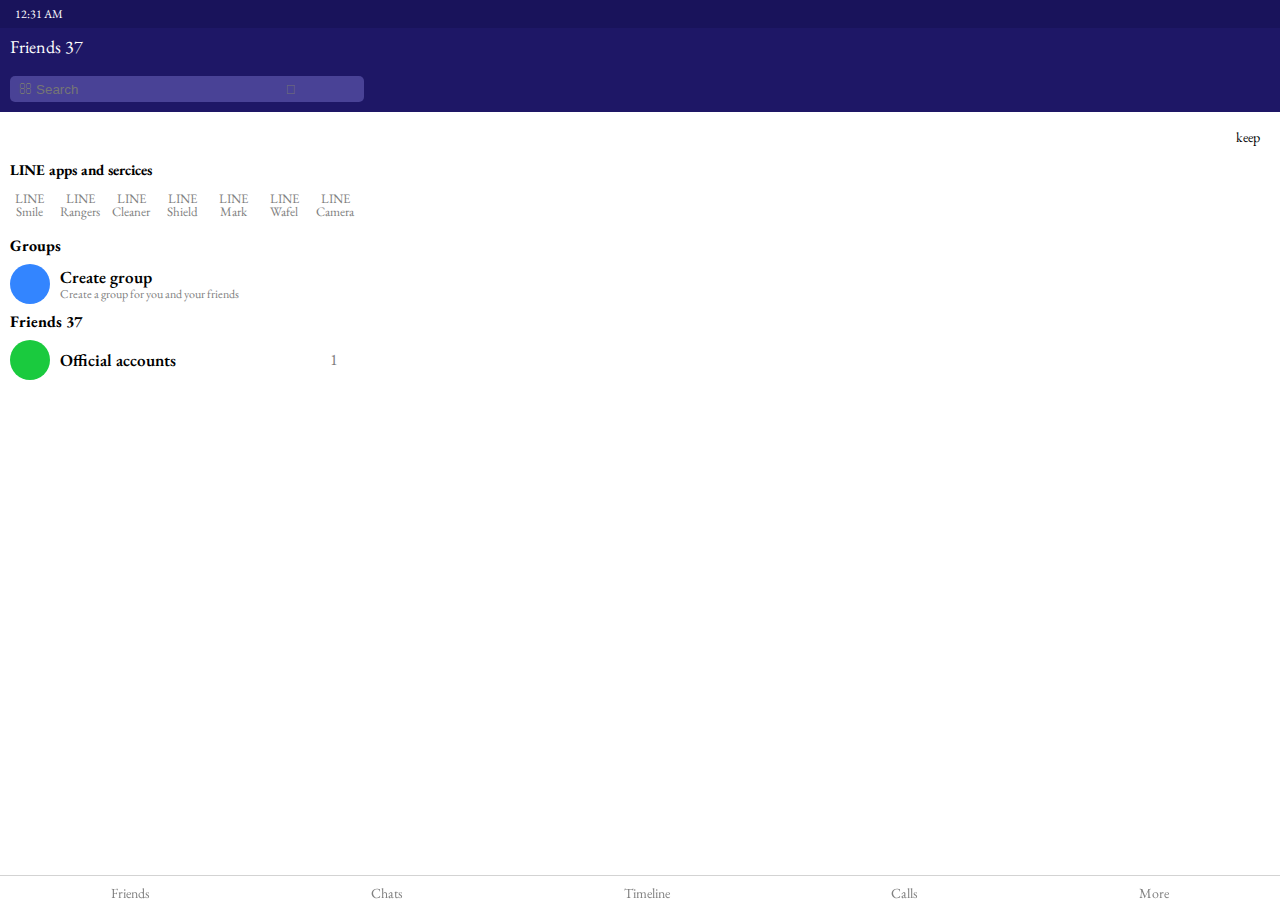
<file: index.html>
<!DOCTYPE html>
<html lang="en">
<head>
    <meta charset="UTF-8">
    <meta name="viewport" content="width=device-width, initial-scale=1.0">
    <title>Document</title>
    <link
    rel="stylesheet"
    href="https://use.fontawesome.com/releases/v5.14.0/css/all.css"
    integrity="sha384-HzLeBuhoNPvSl5KYnjx0BT+WB0QEEqLprO+NBkkk5gbc67FTaL7XIGa2w1L0Xbgc"
    crossorigin="anonymous"
  />
  <link rel="stylesheet" href="./reset.css">
  <link rel="stylesheet" href="./header.css">
  <link rel="stylesheet" href="./main.css">
  <link rel="stylesheet" href="./footer.css">
  <link href="https://fonts.googleapis.com/css2?family=EB+Garamond:wght@400;600&display=swap" rel="stylesheet">
</head>
<body>
    <div id="container">
        <header class="header">
            <div class="header__columns top">
                <div class="header__columns__column">
                    <p class="header__column__time">12:31 AM</p>
                </div>
                <div class="header__columns__column topIcon">
                    <i class="fas fa-signal"></i>
                    <i class="fas fa-wifi"></i>
                    <i class="fas fa-battery-three-quarters"></i>
                </div>
            </div>
            <div class="header__columns middle">
                <div class="header__columns__column">
                    <p class="header__column__friend">Friends 37</p>
                </div>
                <div class="header__columns__column middleIcon">    
                    <i class="fas fa-user-plus"></i>
                    <a href="./index2.html" class="header__column__setting"><i class="fas fa-cog"></i></a>
                </div>
            </div>
            <div class="header__columns bottom">
                <input type="text" id ="header__search"class="fas" placeholder="  &#xf002; Search                                                        &#xf029;">
            </div>
        </header>

        <section class="main">
            <div class="main__columns">
                <div class="main__columns__meIcon">
                    <i class="fas fa-user-circle"></i>
                </div>
                <div class="main__columns__keep">
                    <p>keep</p>
                </div>
            </div>

            <div class="main__columns">

                <div class="main__columns__column">
                    <div class="main__column__lineHead">
                        <p>LINE apps and sercices</p>
                    </div>

                    <div class="main__column__lineApps">

                        <div class="main__column__lineApps__icon smile">
                            <i class="far fa-smile"></i>
                            <div class="main__column__lineApps__text">
                                <p>LINE</p>
                                <p>Smile</p>
                            </div>
                        </div>     

                        <div class="main__column__lineApps__icon rangers">
                            <i class="fab fa-jedi-order"></i>
                            <div class="main__column__lineApps__text">
                                <p>LINE</p>
                                <p>Rangers</p>
                            </div>
                        </div>     

                        <div class="main__column__lineApps__icon cleaner">
                            <i class="fas fa-broom"></i>
                            <div class="main__column__lineApps__text">
                                <p>LINE</p>
                                <p>Cleaner</p>
                            </div>
                        </div>     

                        <div class="main__column__lineApps__icon shield">
                            <i class="fas fa-shield-virus"></i>
                            <div class="main__column__lineApps__text">
                                <p>LINE</p>
                                <p>Shield</p>
                            </div>
                        </div>     

                        <div class="main__column__lineApps__icon bookmark">
                            <i class="far fa-bookmark"></i>
                            <div class="main__column__lineApps__text">
                                <p>LINE</p>
                                <p>Mark</p>
                            </div>
                        </div>     

                        <div class="main__column__lineApps__icon wafel">
                            <i class="fas fa-stroopwafel"></i>
                            <div class="main__column__lineApps__text">
                                <p>LINE</p>
                                <p>Wafel</p>
                            </div>
                        </div>     

                        <div class="main__column__lineApps__icon camera">
                            <i class="fas fa-camera-retro"></i>
                            <div class="main__column__lineApps__text">
                                <p>LINE</p>
                                <p>Camera</p>
                            </div>
                        </div>     

                    </div>

                    <div class="main__columns">
                        <div class="main__columns__groups">
                            <div class=""></div>
                        </div>
                    </div>
                </div>

            </div>

            <div class="main__columns">
                <div class="main__columns__column group">
                    <div class="main__column__groupHead">
                        <p>Groups</p>
                    </div>

                    <div class="main__column__groupIcon">
                        <i class="fas fa-user-friends"></i>
                        <div class="main__column__groupText">
                            <p class="main__groupText__head">Create group</p>
                            <p class="main__groupText__info">Create a group for you and your friends</p>
                        </div>
                        <div class="main__column__groupArrow">
                            <i class="fas fa-angle-right"></i>
                        </div>
                    </div>
                </div>
            </div>

            
            <div class="main__columns">
                <div class="main__columns__column friend">
                    <div class="main__column__friendHead">
                        <p>Friends 37</p>
                    </div>

                    <div class="main__column__officialIcon">
                        <i class="fas fa-shield-virus"></i>
                        <div class="main__column__officialText">
                            <p class="main__officialText__head">Official accounts</p>
                        </div>
                        <div class="main__column__number">
                            <p>1</p>
                        </div>
                        <div class="main__column__officialArrow">
                            <i class="fas fa-angle-right"></i>
                        </div>
                    </div>

                    <div class="main__column__user">
                        <i class="fas fa-user-circle"></i>
                    </div>
                    <div class="main__column__user">
                        <i class="fas fa-user-circle"></i>
                    </div>
                    <div class="main__column__user">
                        <i class="fas fa-user-circle"></i>
                    </div>
                    <div class="main__column__user">
                        <i class="fas fa-user-circle"></i>
                    </div>
                    <div class="main__column__user">
                        <i class="fas fa-user-circle"></i>
                    </div>
                    <div class="main__column__user">
                        <i class="fas fa-user-circle"></i>
                    </div>
                </div>
            </div>




        </section>

        <footer class="footer">

            <div class="footer__columns">

                <div class="footer__columns__column">
                    <div class="footer__column__icon user">
                        <i class="fas fa-user-circle"></i>
                    </div>
                    <div class="footer__column__text">
                        <p>Friends</p>
                    </div>
                </div>
                <div class="footer__columns__column">
                    <div class="footer__column__icon chat">
                        <i class="far fa-comment-dots"></i>
                    </div>
                    <div class="footer__column__text">
                        <p>Chats</p>
                    </div>
                </div>
                <div class="footer__columns__column">
                    <div class="footer__column__icon timeline">
                        <i class="far fa-clock"></i>
                    </div>
                    <div class="footer__column__text">
                        <p>Timeline</p>
                    </div>
                </div>
                <div class="footer__columns__column">
                    <div class="footer__column__icon call">
                        <i class="fas fa-phone-alt"></i>
                    </div>
                    <div class="footer__column__text">
                        <p>Calls</p>
                    </div>
                </div>
                <div class="footer__columns__column">
                    <div class="footer__column__icon more">
                        <i class="fas fa-ellipsis-h"></i>
                    </div>
                    <div class="footer__column__text">
                        <p>More</p>
                    </div>
                </div>



            </div>


        </footer>




      







    </div>


    
</body>
</html>
</file>
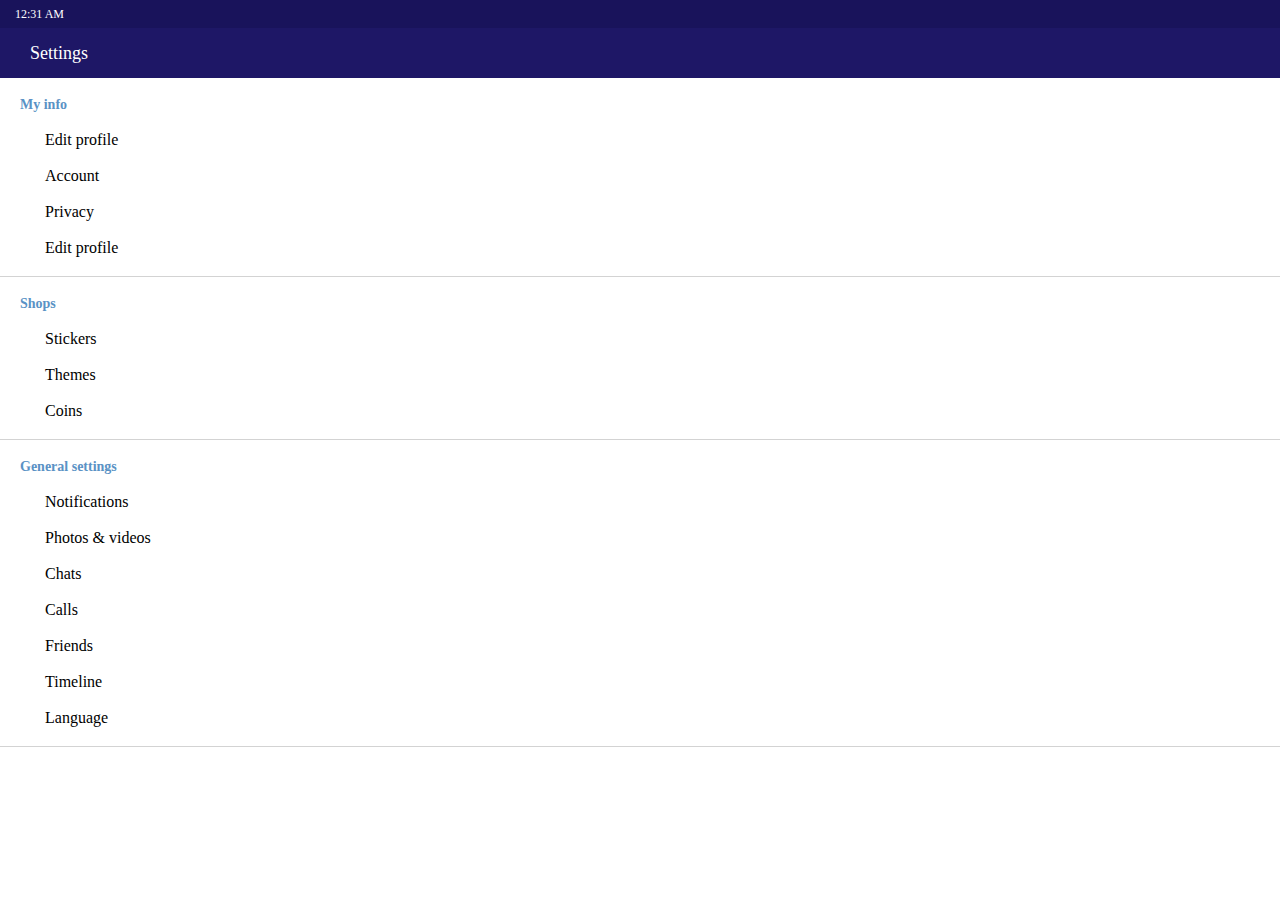
<file: index2.html>
<!DOCTYPE html>
<html lang="en">
<head>
    <meta charset="UTF-8">
    <meta name="viewport" content="width=device-width, initial-scale=1.0">
    <title>Document</title>
    <link
    rel="stylesheet"
    href="https://use.fontawesome.com/releases/v5.14.0/css/all.css"
    integrity="sha384-HzLeBuhoNPvSl5KYnjx0BT+WB0QEEqLprO+NBkkk5gbc67FTaL7XIGa2w1L0Xbgc"
    crossorigin="anonymous"
  />
    <link rel="stylesheet" href="./header.css">
    <link rel="stylesheet" href="./reset.css">
    <link rel="stylesheet" href="./main2.css">
</head>
<body>
    <div id="container">
        <header class="header index2">
            <div class="header__columns top">
                <div class="header__columns__column">
                    <p class="header__column__time">12:31 AM</p>
                </div>
                <div class="header__columns__column topIcon">
                    <i class="fas fa-signal"></i>
                    <i class="fas fa-wifi"></i>
                    <i class="fas fa-battery-three-quarters"></i>
                </div>
            </div>
            <div class="header__columns middle">
                <div class="header__columns__column">
                    <a href="./index.html" class="header__column__arrow">
                        <i class="fas fa-angle-left"></i>
                    </a>
                </div>
                <div class="header__columns__column">
                    <p class="header__column__friend">Settings</p>
                </div>
                
        </header>

        <section class="main">
            <div class="main__columns">
                <div class="main__columns__column">
                    <div class="main__column__head">
                        <p>My info</p>
                    </div>
                </div>
                <div class="main__columns__column">
                    <div class="main__column__icon">
                        <i class="fas fa-user"></i>
                    </div>
                    <div class="main__column__text">
                        Edit profile
                    </div>
                </div>
                <div class="main__columns__column">
                    <div class="main__column__icon">
                        <i class="fas fa-address-card"></i>
                    </div>
                    <div class="main__column__text">
                        Account
                    </div>
                </div>
                <div class="main__columns__column">
                    <div class="main__column__icon">
                        <i class="fas fa-key"></i>
                    </div>
                    <div class="main__column__text">
                        Privacy
                    </div>
                </div>
                <div class="main__columns__column">
                    <div class="main__column__icon">
                        <i class="fas fa-bookmark"></i>
                    </div>
                    <div class="main__column__text">
                        Edit profile
                    </div>
                </div>
            </div>


            <div class="main__columns">
                <div class="main__columns__column">
                    <div class="main__column__head">
                        <p>Shops</p>
                    </div>
                </div>
                <div class="main__columns__column">
                    <div class="main__column__icon">
                        <i class="fas fa-smile"></i>
                    </div>
                    <div class="main__column__text">
                        Stickers
                    </div>
                </div>
                <div class="main__columns__column">
                    <div class="main__column__icon">
                        <i class="fas fa-broom"></i>
                    </div>
                    <div class="main__column__text">
                        Themes
                    </div>
                </div>
                <div class="main__columns__column">
                    <div class="main__column__icon">
                        <i class="fas fa-clock"></i>
                    </div>
                    <div class="main__column__text">
                        Coins
                    </div>
                </div>
            </div>

            <div class="main__columns">
                <div class="main__columns__column">
                    <div class="main__column__head">
                        <p>General settings</p>
                    </div>
                </div>
                <div class="main__columns__column">
                    <div class="main__column__icon">
                        <i class="fas fa-volume-up"></i>
                    </div>
                    <div class="main__column__text">
                        Notifications
                    </div>
                </div>
                <div class="main__columns__column">
                    <div class="main__column__icon">
                        <i class="fab fa-youtube"></i>
                    </div>
                    <div class="main__column__text">
                        Photos & videos
                    </div>
                </div>
                <div class="main__columns__column">
                    <div class="main__column__icon">
                        <i class="fas fa-comment-dots"></i>
                    </div>
                    <div class="main__column__text">
                        Chats
                    </div>
                </div>
                <div class="main__columns__column">
                    <div class="main__column__icon">
                        <i class="fas fa-phone-alt"></i>
                    </div>
                    <div class="main__column__text">
                        Calls
                    </div>
                </div>
                <div class="main__columns__column">
                    <div class="main__column__icon">
                        <i class="fas fa-user-friends"></i>
                    </div>
                    <div class="main__column__text">
                        Friends
                    </div>
                </div>
                <div class="main__columns__column">
                    <div class="main__column__icon">
                        <i class="fas fa-user-clock"></i>
                    </div>
                    <div class="main__column__text">
                        Timeline
                    </div>
                </div>
                <div class="main__columns__column">
                    <div class="main__column__icon">
                        <i class="fas fa-globe-asia"></i>
                    </div>
                    <div class="main__column__text">
                        Language
                    </div>
                </div>
            </div>
        </section>

    </div>
</body>
</html>
</file>
<file: header.css>
#container{
    height: 100vh;
    font-family: 'EB Garamond', serif;

}

.header{
    background-color:#19135B ;
    color: white;
}
.header__columns{
    display: flex;
    align-items: center;
    justify-content: space-between;
}

/* layout */


.header__columns.top{
    padding: 8px 0;
}

.header__column__time{
    font-size: 12px;
    margin-left: 15px;
}
.header__columns__column.topIcon{
    font-size: 11px;
    margin-right: 15px;
}
.header__columns__column.topIcon i:nth-child(n){
    margin-left: 5px;
}

/* top */

.header__columns.middle{
    padding: 10px 0;
}
.header__column__friend{
    font-size: 18px;
    margin-left: 10px;
}
.header__columns__column.middleIcon{
    margin-right: 10px;
}
.header__columns__column.middleIcon i:last-child{
    margin-left: 10px;
}

.header__column__setting{
    text-decoration: none;
    color: white;
}

/* middle */

.header__columns.middle, .header__columns.bottom{
    background-color: #1E1766;
}
.header__columns.bottom{
    padding: 10px;
}
#header__search{
    width: 350px;
    height: 24px;
    background-color:  #494296 ;
    border: none;
    border-radius: 5px;
}


/* index 2 */

.header.index2 .header__columns.middle{
    justify-content: unset;
}
.header__column__arrow{
    font-size: 30px;
    margin-right: 10px;
    margin-left: 10px;
    color: white;
    text-decoration: none;
}
</file>
<file: main.css>
/* layout */
.main__columns{
    display: flex;
    align-items: center;
    justify-content: space-between;
}

.main__column__lineApps{
    display: flex;
}

.main__column__groupIcon{
    display: flex;
    align-items: center;
    justify-content: center;
}
.main__column__officialIcon{
    display: flex;
    align-items: center;
    justify-content: center;
}

/* me */

.main__columns__meIcon i {
    font-size: 50px;
    color: skyblue;
    background-color: white;
    border: none;
    border-radius: 50%;
    margin: 15px 0 20px 10px;
}
.main__columns__keep{
    margin-right: 20px;
    font-size: 14px;
}

/* LINE APPS */

.main__column__lineHead{
    font-weight: bold;
    font-size: 15px;
    margin-bottom: 15px;
    margin-left: 10px;
}

.main__column__lineApps{
    margin-left: 6px;
}

.main__column__lineApps__icon i{
    font-size: 20px;
    width: 40px;
    height: 40px;
    line-height: 40px;
    text-align: center;
    background-color: lightgreen;
    border-radius: 50%;
}

.main__column__lineApps div:nth-child(n){
    margin-right: 4px;
    text-align: center;
}

.main__column__lineApps__text{
    font-size: 13px;
    text-align: center;
    color: gray;
    width: 40px;
    margin-left: 3px;
}


/* Groups */
.main__columns__column.group{
    margin-left: 10px;
}

.main__column__groupHead{
    font-weight: bold;
    margin: 20px 0 10px 0;
}

.main__column__groupIcon i{
    font-size: 20px;
    width: 40px;
    height: 40px;
    line-height: 40px;
    text-align: center;
    background-color: #3385FF;
    color: white;
    border-radius: 50%;
}

.main__column__groupText{
    margin-left: 10px;
    margin-right: 50px;
}

.main__groupText__head{
    font-size: 17px;
    font-weight: 600;
    margin-bottom: 2px;
}

.main__groupText__info{
    font-size: 12px;
    color: gray;
}

.main__column__groupArrow i{
    font-size: 22px;
    background-color: white;
    color: gray;
}

/* Friends 37 */

.main__columns__column.friend{
    margin-left: 10px;
    margin-top: 10px;
}

.main__column__friendHead{
    font-weight: bold;
    margin-bottom: 10px;
}

.main__column__officialIcon i{
    font-size: 20px;
    width: 40px;
    height: 40px;
    line-height: 40px;
    color: white;
    background-color: #1ACA3E;
    border-radius: 50%;
    text-align: center;
    margin-right: 10px;
}

.main__officialText__head{
    font-size: 17px;
    font-weight: 600;
    margin-right: 50px;
    width: 220px;
}
.main__column__number{
    color: gray;
}
.main__column__officialArrow i{
    background-color: white;
    color: gray;
    font-size: 22px;
    width: 100%;
}

/* user */

.main__column__user{
    margin-top: 10px;
}

.main__column__user i{
    font-size: 40px;
    border-radius: 50%;
    background-color: white;
    color: #AFDADE;
}
</file>
<file: footer.css>
/* layout */
.footer{
    position: fixed;
    left: 0;
    bottom: 0;
    width: 100%;
    background-color: white;
    border-top: 0.1px solid lightgray;
    padding-top: 10px;
}
.footer__columns{
    display: flex;
    align-items: center;
    justify-content: space-around;
}


/* style */

.footer{
    margin-top: 30px;
    /* margin-bottom: 100px; */
}

.footer__column__icon {
    text-align: center;
}

.footer__column__icon i{
    font-size: 20px;
    margin-bottom: 3px;
}

.footer__column__text{
    color: gray;
    font-size: 14px;
}

.footer__column__icon.user i{
    font-size: 24px;
}
.footer__column__icon.chat i{
    font-size: 24px;
}
.footer__column__icon.timeline i{
    font-size: 22px;
}
</file>
<file: main2.css>
/* layout */
.main__columns{
    display: flex;
    flex-direction: column;
    padding-left: 20px;
    margin-top: 20px;
    border-bottom: solid 1px lightgray;
}
.main__columns__column div:nth-child(n){
    margin-bottom: 20px;
}
.main__columns__column{
    display: flex;
    align-items: center;
}


/* head title style */

.main__column__head{
    font-size: 14px;
    color: #5A92C5;
    font-weight: bold;
}

/* icon style*/

.main__column__icon{
    color: gray;
    margin-right: 25px;
}
</file>
